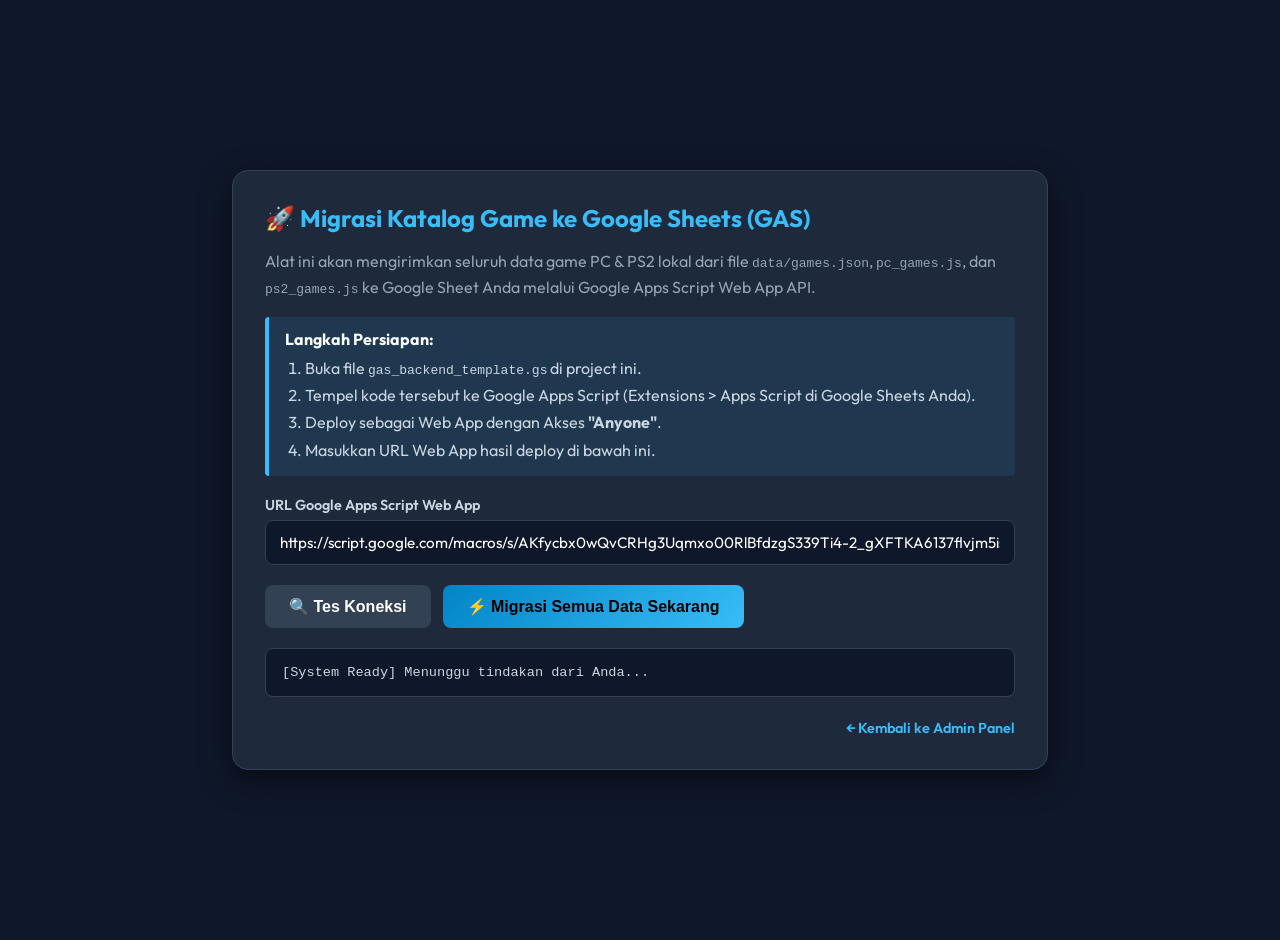
<file: migrate_gas.html>
<!DOCTYPE html>
<html lang="id">
<head>
  <meta charset="UTF-8" />
  <meta name="viewport" content="width=device-width, initial-scale=1.0" />
  <title>Migrasi Data ke Google Apps Script (Google Sheets) - Grandia Game Tavern</title>
  <link href="https://fonts.googleapis.com/css2?family=Outfit:wght@400;600;700;800&display=swap" rel="stylesheet" />
  <style>
    body {
      font-family: 'Outfit', sans-serif;
      background: #0f172a;
      color: #f8fafc;
      display: flex;
      justify-content: center;
      align-items: center;
      min-height: 100vh;
      margin: 0;
      padding: 20px;
    }
    .card {
      background: #1e293b;
      border: 1px solid #334155;
      border-radius: 16px;
      padding: 32px;
      max-width: 750px;
      width: 100%;
      box-shadow: 0 10px 30px rgba(0,0,0,0.5);
    }
    h1 {
      color: #38bdf8;
      font-size: 1.5rem;
      margin-top: 0;
      display: flex;
      align-items: center;
      gap: 10px;
    }
    p {
      color: #94a3b8;
      line-height: 1.6;
    }
    .form-group {
      margin-bottom: 16px;
    }
    label {
      display: block;
      margin-bottom: 6px;
      font-weight: 600;
      color: #cbd5e1;
      font-size: 0.9rem;
    }
    input {
      width: 100%;
      padding: 12px 14px;
      background: #0f172a;
      border: 1px solid #334155;
      border-radius: 8px;
      color: #fff;
      font-family: inherit;
      box-sizing: border-box;
      font-size: 0.95rem;
    }
    input:focus {
      outline: none;
      border-color: #38bdf8;
    }
    .btn {
      background: linear-gradient(135deg, #0284c7, #38bdf8);
      color: #000;
      font-weight: 700;
      border: none;
      padding: 12px 24px;
      border-radius: 8px;
      cursor: pointer;
      font-size: 1rem;
      display: inline-flex;
      align-items: center;
      gap: 8px;
      transition: opacity 0.2s;
    }
    .btn:hover {
      opacity: 0.9;
    }
    .btn-secondary {
      background: #334155;
      color: #fff;
    }
    .status-box {
      background: #0f172a;
      border-radius: 8px;
      padding: 16px;
      margin-top: 20px;
      font-family: monospace;
      font-size: 0.85rem;
      max-height: 250px;
      overflow-y: auto;
      border: 1px solid #334155;
      color: #cbd5e1;
    }
    .badge {
      display: inline-block;
      padding: 4px 8px;
      border-radius: 4px;
      font-size: 0.75rem;
      font-weight: 700;
      text-transform: uppercase;
      background: #38bdf8;
      color: #000;
    }
    .step-list {
      margin: 16px 0;
      padding-left: 20px;
      color: #cbd5e1;
      line-height: 1.7;
    }
  </style>
</head>
<body>

  <div class="card">
    <h1>🚀 Migrasi Katalog Game ke Google Sheets (GAS)</h1>
    <p>Alat ini akan mengirimkan seluruh data game PC & PS2 lokal dari file <code>data/games.json</code>, <code>pc_games.js</code>, dan <code>ps2_games.js</code> ke Google Sheet Anda melalui Google Apps Script Web App API.</p>

    <div style="background: rgba(56, 189, 248, 0.1); border-left: 4px solid #38bdf8; padding: 12px 16px; border-radius: 4px; margin-bottom: 20px;">
      <strong>Langkah Persiapan:</strong>
      <ol class="step-list" style="margin: 6px 0 0 0;">
        <li>Buka file <code>gas_backend_template.gs</code> di project ini.</li>
        <li>Tempel kode tersebut ke Google Apps Script (Extensions &gt; Apps Script di Google Sheets Anda).</li>
        <li>Deploy sebagai Web App dengan Akses <strong>"Anyone"</strong>.</li>
        <li>Masukkan URL Web App hasil deploy di bawah ini.</li>
      </ol>
    </div>

    <div class="form-group">
      <label for="gas-url">URL Google Apps Script Web App</label>
      <input type="text" id="gas-url" placeholder="https://script.google.com/macros/s/.../exec" />
    </div>

    <div style="display: flex; gap: 12px; margin-top: 20px;">
      <button id="test-btn" class="btn btn-secondary">🔍 Tes Koneksi</button>
      <button id="migrate-btn" class="btn">⚡ Migrasi Semua Data Sekarang</button>
    </div>

    <div id="status-box" class="status-box">
      [System Ready] Menunggu tindakan dari Anda...
    </div>

    <div style="margin-top: 20px; text-align: right;">
      <a href="admin.html" style="color: #38bdf8; text-decoration: none; font-weight: 600; font-size: 0.9rem;">&larr; Kembali ke Admin Panel</a>
    </div>
  </div>

  <script src="js/gas-db.js"></script>
  <script src="data/pc_games.js"></script>
  <script src="data/ps2_games.js"></script>
  <script>
    const gasUrlInput = document.getElementById('gas-url');
    const testBtn = document.getElementById('test-btn');
    const migrateBtn = document.getElementById('migrate-btn');
    const statusBox = document.getElementById('status-box');

    function log(msg, type = 'info') {
      const time = new Date().toLocaleTimeString();
      let prefix = 'ℹ️';
      if (type === 'success') prefix = '✅';
      if (type === 'error') prefix = '❌';
      if (type === 'warn') prefix = '⚠️';
      statusBox.innerHTML += `<br>[${time}] ${prefix} ${msg}`;
      statusBox.scrollTop = statusBox.scrollHeight;
    }

    // Load existing saved URL
    gasUrlInput.value = GASDB.getWebUrl();

    gasUrlInput.addEventListener('input', () => {
      GASDB.setWebUrl(gasUrlInput.value);
    });

    testBtn.addEventListener('click', async () => {
      const url = gasUrlInput.value.trim();
      if (!url) {
        alert('Masukkan URL Google Apps Script Web App terlebih dahulu!');
        return;
      }
      GASDB.setWebUrl(url);
      log('Menguji koneksi ke Google Apps Script...', 'info');
      try {
        const res = await GASDB.ping();
        if (res && res.status === 'success') {
          log(`Koneksi Sukses! Pesan dari GAS: "${res.message}"`, 'success');
        } else {
          log(`Respon terikat: ${JSON.stringify(res)}`, 'warn');
        }
      } catch (err) {
        log(`Gagal terhubung ke Google Apps Script: ${err.message}`, 'error');
      }
    });

    migrateBtn.addEventListener('click', async () => {
      const url = gasUrlInput.value.trim();
      if (!url) {
        alert('Masukkan URL Google Apps Script Web App terlebih dahulu!');
        return;
      }
      GASDB.setWebUrl(url);

      if (!confirm('Apakah Anda yakin ingin mengunggah seluruh katalog game ke Google Sheets? Data di sheet Games akan disinkronkan.')) {
        return;
      }

      migrateBtn.disabled = true;
      testBtn.disabled = true;
      log('Memulai proses pengumpulan data game lokal...', 'info');

      try {
        let allGames = [];

        // 1. Ambil data dari games.json lokal
        try {
          const resp = await fetch('data/games.json');
          if (resp.ok) {
            const gamesJson = await resp.json();
            if (Array.isArray(gamesJson)) {
              allGames.push(...gamesJson);
              log(`Berhasil memuat ${gamesJson.length} game dari data/games.json`, 'info');
            }
          }
        } catch (e) {
          log('Perhatian: data/games.json tidak ditemukan atau gagal dibaca.', 'warn');
        }

        // 2. Ambil data dari window.PC_GAMES_DATA
        if (window.PC_GAMES_DATA && Array.isArray(window.PC_GAMES_DATA)) {
          const pcMapped = window.PC_GAMES_DATA.map((g, idx) => {
            const sizeStr = (g.game_info && g.game_info['Game Size']) ? g.game_info['Game Size'] : '0';
            const sizeNum = parseFloat(sizeStr) || 0;
            return {
              id: 'pc-' + (idx + 1),
              title: g.title,
              category: 'pc',
              platform: 'PC (Windows)',
              sizeGB: sizeNum,
              releaseYear: 2024,
              rating: 4.8,
              cover: g.banner_url || '',
              game_info: g.game_info || {},
              requirements: g.system_requirements || []
            };
          });
          allGames.push(...pcMapped);
          log(`Berhasil memuat ${pcMapped.length} game dari window.PC_GAMES_DATA`, 'info');
        }

        // 3. Ambil data dari window.PS2_GAMES_DATA
        if (window.PS2_GAMES_DATA && Array.isArray(window.PS2_GAMES_DATA)) {
          const ps2Mapped = window.PS2_GAMES_DATA.map((g, idx) => {
            const sizeStr = (g.game_info && g.game_info['Game Size']) ? g.game_info['Game Size'] : '0';
            const sizeNum = parseFloat(sizeStr) || 0;
            return {
              id: 'ps2-' + (idx + 1),
              title: g.title,
              category: 'ps2',
              platform: 'PlayStation 2',
              sizeGB: sizeNum,
              releaseYear: 2005,
              rating: 4.7,
              cover: g.banner_url || '',
              game_info: g.game_info || {},
              requirements: g.system_requirements || []
            };
          });
          allGames.push(...ps2Mapped);
          log(`Berhasil memuat ${ps2Mapped.length} game dari window.PS2_GAMES_DATA`, 'info');
        }

        // De-duplicate berdasarkan title jika ada yang sama
        const uniqueMap = new Map();
        allGames.forEach(g => {
          if (g.title && !uniqueMap.has(g.title.toLowerCase().trim())) {
            uniqueMap.set(g.title.toLowerCase().trim(), g);
          }
        });
        const finalGames = Array.from(uniqueMap.values());

        log(`Total data game unik yang akan dikirim ke Google Sheets: ${finalGames.length}`, 'info');
        log('Mengirimkan data dalam batch ke Google Apps Script Web App... silakan tunggu...', 'info');

        // Send in batches of 100 to avoid payload limit
        const BATCH_SIZE = 100;
        let totalImported = 0;

        for (let i = 0; i < finalGames.length; i += BATCH_SIZE) {
          const chunk = finalGames.slice(i, i + BATCH_SIZE);
          const isFirstBatch = i === 0;
          log(`Mengirim batch ${Math.floor(i / BATCH_SIZE) + 1} (${chunk.length} game)...`, 'info');
          
          const result = await GASDB.bulkImport(chunk, isFirstBatch);
          if (result && result.status === 'success') {
            totalImported += chunk.length;
            log(`Batch ${Math.floor(i / BATCH_SIZE) + 1} Berhasil disimpan!`, 'success');
          } else {
            log(`Gagal pada batch ${Math.floor(i / BATCH_SIZE) + 1}: ${result ? result.message : 'No response'}`, 'error');
          }
        }

        log(`🎉 MIGRASI SELESAI! Total ${totalImported} game telah tersimpan di Google Sheets.`, 'success');
        alert(`Sukses! ${totalImported} game telah tersimpan ke Google Sheets Anda.`);

      } catch (err) {
        log(`Terjadi kesalahan saat migrasi: ${err.message}`, 'error');
      } finally {
        migrateBtn.disabled = false;
        testBtn.disabled = false;
      }
    });
  </script>
</body>
</html>
</file>
